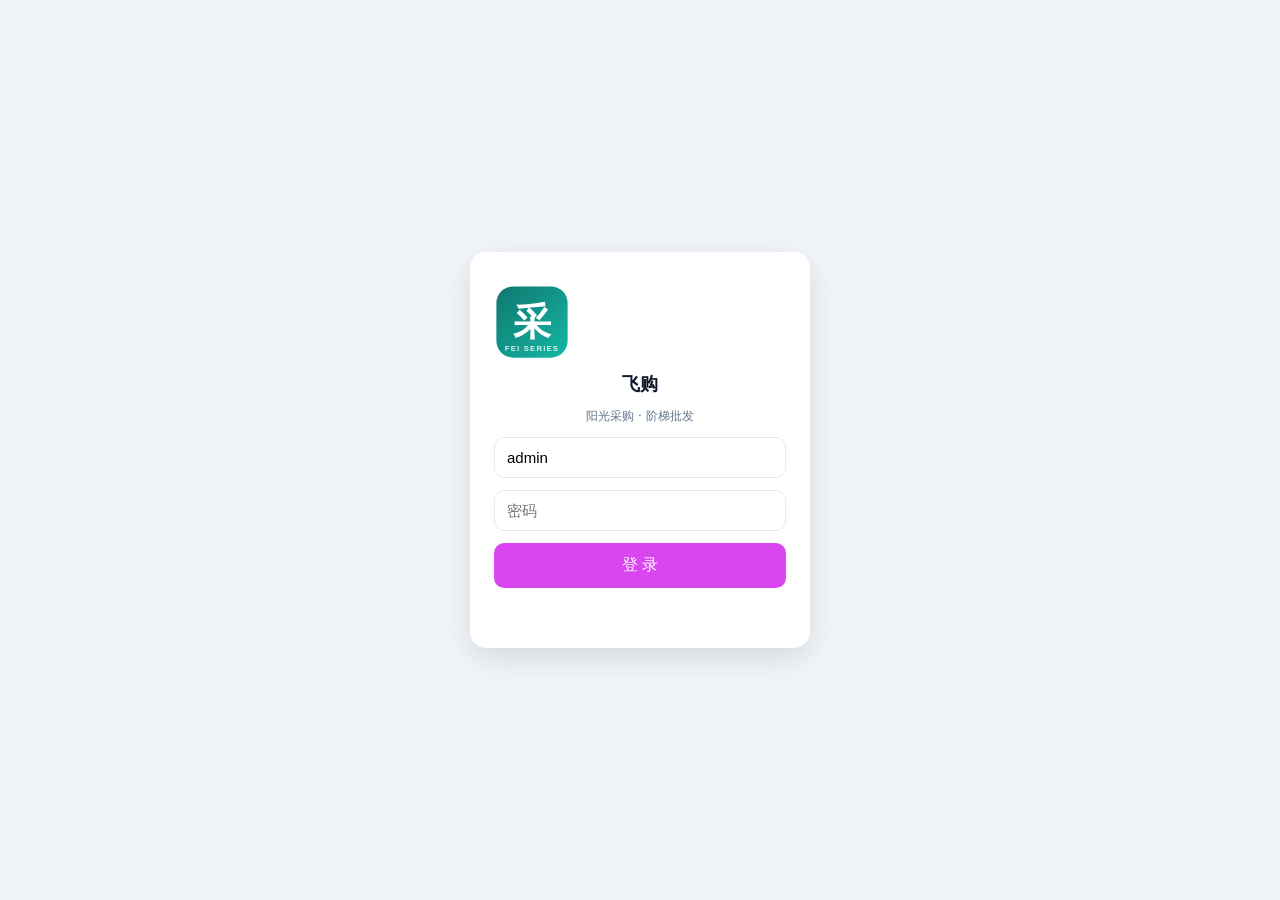
<file: mobile/index.html>
<!doctype html>
<html lang="zh-CN">
<head>
<meta charset="utf-8">
<meta name="viewport" content="width=device-width,initial-scale=1,viewport-fit=cover">
<meta name="theme-color" content="#d946ef">
<title>飞购</title>
<link rel="manifest" href="manifest.webmanifest">
<link rel="icon" href="icon.svg">
<link rel="apple-touch-icon" href="icon.svg">
<link rel="stylesheet" href="style.css">
</head>
<body>
<div id="lg" class="lg-wrap">
  <form id="lgf" class="lg">
    <img src="icon.svg" width="76" height="76">
    <h1>飞购</h1>
    <p>阳光采购 · 阶梯批发</p>
    <input id="lg-u" placeholder="账号" value="admin" autocomplete="username">
    <input id="lg-p" type="password" placeholder="密码" autocomplete="current-password">
    <button>登 录</button>
    <em id="lg-err"></em>
  </form>
</div>
<div id="main" hidden>
  <header><img src="icon.svg" width="26" height="26"><b>飞购</b><span id="pg"></span></header>
  <section id="view"></section>
  <nav id="tabs"></nav>
</div>
<script src="config.js"></script>
<script src="app.js"></script>
</body>
</html>
</file>
<file: mobile/style.css>
:root{--pri:#d946ef;--bg:#f1f5f9}
*{box-sizing:border-box;margin:0}
body{font-family:system-ui,"Microsoft YaHei";background:var(--bg);color:#0f172a;font-size:14px}
.lg-wrap{display:flex;align-items:center;justify-content:center;min-height:100vh;padding:20px}
.lg{background:#fff;border-radius:16px;padding:32px 24px;width:100%;max-width:340px;display:flex;flex-direction:column;gap:12px;text-align:center;box-shadow:0 10px 30px rgba(15,23,42,.12)}
.lg h1{font-size:18px}.lg p{color:#64748b;font-size:12px}
.lg input{border:1px solid #e2e8f0;border-radius:10px;padding:11px 12px;font-size:15px}
.lg button{background:var(--pri);border:0;color:#fff;border-radius:10px;padding:12px;font-size:16px;cursor:pointer}
.lg em{color:#dc2626;font-size:12px;font-style:normal;min-height:16px}
header{position:sticky;top:0;display:flex;align-items:center;gap:8px;padding:10px 14px;background:var(--pri);color:#fff;padding-top:calc(10px + env(safe-area-inset-top))}
header b{font-size:15px}header span{font-size:12px;opacity:.85;margin-left:auto}
#view{padding:12px 12px 76px}
.kpis{display:grid;grid-template-columns:1fr 1fr;gap:10px}
.kpi{background:#fff;border-radius:12px;padding:14px}
.kpi b{font-size:24px;color:var(--pri)}
.kpi span{display:block;color:#64748b;font-size:12px;margin-top:2px}
.intro{background:#fff;border-radius:12px;padding:14px;margin-top:12px;font-size:12px;color:#475569;line-height:1.8}
.card{background:#fff;border-radius:12px;padding:12px;margin-bottom:10px}
.card h3{font-size:14px;margin-bottom:6px;color:var(--pri)}
.line{display:flex;justify-content:space-between;gap:10px;font-size:12px;padding:3px 0;border-bottom:1px dashed #f1f5f9}
.line i{color:#94a3b8;font-style:normal;flex-shrink:0}
.line b{font-weight:500;text-align:right;word-break:break-all}
.tag{display:inline-block;padding:1px 8px;border-radius:999px;background:#e2e8f0;font-size:11px}
.search{width:100%;border:1px solid #e2e8f0;border-radius:10px;padding:9px 12px;margin-bottom:10px}
#tabs{position:fixed;bottom:0;left:0;right:0;display:flex;background:#fff;border-top:1px solid #e2e8f0;padding-bottom:env(safe-area-inset-bottom)}
#tabs a{flex:1;text-align:center;padding:7px 0 8px;text-decoration:none;color:#64748b;font-size:11px;cursor:pointer}
#tabs a i{display:block;font-size:19px;font-style:normal}
#tabs a.on{color:var(--pri);font-weight:600}
.me-card{background:#fff;border-radius:12px;padding:18px;text-align:center}
.me-card img{border-radius:22px}
.me-card h2{font-size:16px;margin-top:8px}
.me-card p{color:#64748b;font-size:12px;margin:4px 0 12px}
.me-card button{background:#fee2e2;color:#b91c1c;border:0;border-radius:10px;padding:10px 24px;font-size:14px;cursor:pointer}
.empty{color:#94a3b8;text-align:center;padding:40px 0}
</file>
